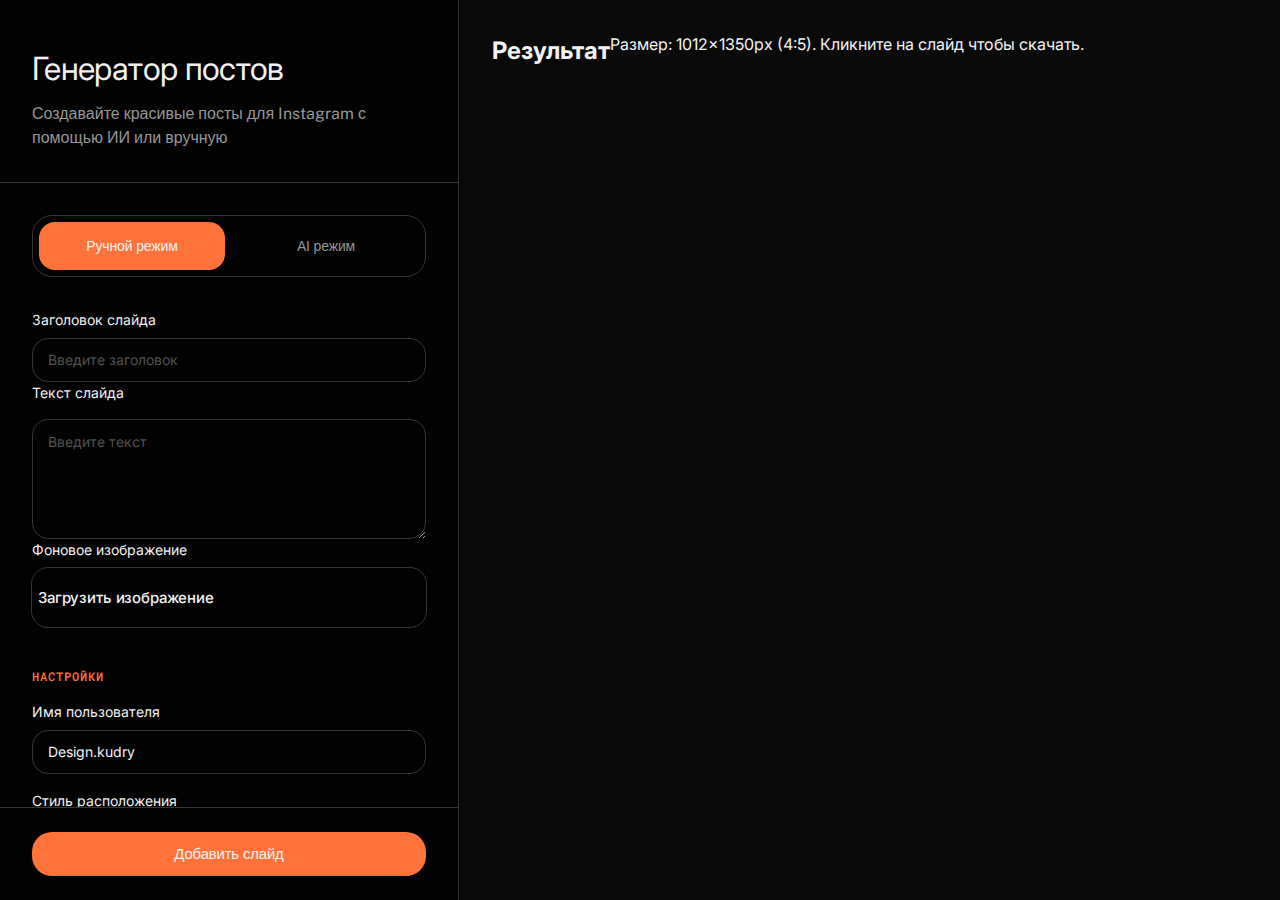
<file: index.html>
<!DOCTYPE html>
<html lang="ru">
<head>
    <meta charset="UTF-8">
    <meta name="viewport" content="width=device-width, initial-scale=1.0">
    <title>Генератор Постов для Instagram</title>
    <link rel="preconnect" href="https://fonts.googleapis.com">
    <link rel="preconnect" href="https://fonts.gstatic.com" crossorigin>
    <link href="https://fonts.googleapis.com/css2?family=Inter:wght@400;500;600;700&family=Public+Sans:wght@400;500;600&family=Roboto+Mono:wght@500&display=swap" rel="stylesheet">
    <link rel="stylesheet" href="styles-modern.css?v=9">
</head>
<body>
    <div class="container">
        <div class="form-container">
            <div class="form-header">
                <h1>Генератор постов</h1>
                <p>Создавайте красивые посты для Instagram с помощью ИИ или вручную</p>
            </div>

            <div class="form-body">
                <div class="mode-toggle">
                    <button id="manualModeBtn" class="active">Ручной режим</button>
                    <button id="aiModeBtn">AI режим</button>
                </div>

                <!-- Ручной режим -->
                <div id="manualMode" class="manual-mode active">
                    <div class="input-group">
                        <label for="slideTitle">
                            Заголовок слайда
                        </label>
                        <input type="text" id="slideTitle" placeholder="Введите заголовок">
                    </div>

                    <div class="input-group">
                        <label for="slideText">
                            Текст слайда
                            <span class="hint"></span>
                        </label>
                        <textarea 
                            id="slideText" 
                            placeholder="Введите текст"
                        ></textarea>
                    </div>

                    <div class="input-group">
                        <label for="slideImage">Фоновое изображение</label>
                        <input type="file" id="slideImage" accept="image/*" style="display: none;">
                        <button id="uploadImageBtn" class="btn-upload">Загрузить изображение</button>
                        <span id="imageFileName" class="file-name"></span>
                    </div>
                </div>

                <!-- AI режим -->
                <div id="aiMode" class="ai-mode">
                    <div class="input-group">
                        <label for="aiText">Текст для разбиения на слайды</label>
                        <textarea 
                            id="aiText" 
                            placeholder="Вставьте ваш текст здесь. AI автоматически разделит его на слайды..."
                        ></textarea>
                    </div>

                    <div class="input-group">
                        <label for="aiProvider">Провайдер AI</label>
                        <select id="aiProvider">
                            <option value="free">Авто-разбиение (без AI, работает всегда)</option>
                            <option value="groq">Groq (Бесплатно с регистрацией)</option>
                            <option value="openai">OpenAI (GPT-4)</option>
                            <option value="claude">Anthropic (Claude)</option>
                        </select>
                    </div>

                    <div class="input-group">
                        <label for="aiApiKey">API ключ</label>
                        <input type="password" id="aiApiKey" placeholder="Необязательно для Groq">
                        <span class="hint" id="apiKeyHint">Groq бесплатный, ключ не требуется. <a href="https://console.groq.com/keys" target="_blank">Получить ключ Groq</a></span>
                    </div>
                </div>

                <div class="settings-group">
                    <h3>Настройки</h3>
                    
                    <div class="input-group">
                        <label for="username">Имя пользователя</label>
                        <input type="text" id="username" value="Design.kudry" placeholder="Введите имя пользователя">
                    </div>

                    <div class="input-group">
                        <label for="layoutStyle">Стиль расположения</label>
                        <select id="layoutStyle">
                            <option value="top">Стиль 1 - Сверху</option>
                            <option value="center">Стиль 2 - По центру</option>
                            <option value="bottom">Стиль 3 - Снизу</option>
                        </select>
                    </div>

                    <div class="input-group">
                        <label for="overlayStyle">Стиль оверлея</label>
                        <select id="overlayStyle">
                            <option value="shadow">Тень</option>
                            <option value="gradient">Градиент</option>
                            <option value="none">Ничего</option>
                        </select>
                    </div>

                    <div class="input-group" id="opacityGroup">
                        <label for="opacity">Прозрачность фона</label>
                        <input type="range" id="opacity" min="0" max="100" value="60" step="5">
                        <span class="range-value" id="opacityValue">0.60</span>
                    </div>

                    <div class="input-group">
                        <label for="titleTextGap">Отступ заголовок → текст</label>
                        <input type="range" id="titleTextGap" min="0" max="100" value="32" step="4">
                        <span class="range-value" id="titleTextGapValue">32px</span>
                    </div>
                </div>

                <div class="settings-group">
                    <h3>Стиль текста</h3>
                    
                    <div class="input-group">
                        <label for="titleFont">Шрифт заголовка</label>
                        <select id="titleFont" class="font-select">
                            <option value="Helvetica" selected>Helvetica</option>
                            <option value="Inter">Inter</option>
                            <option value="Better VCR">Better VCR</option>
                            <option value="Brusnika">Brusnika</option>
                            <option value="Maki Sans">Maki Sans</option>
                            <option value="Nauryz">Nauryz</option>
                            <option value="custom">Свой шрифт (URL)</option>
                        </select>
                        <input type="text" id="titleFontCustom" placeholder="Например: https://fonts.googleapis.com/css2?family=Roboto:wght@400;700&display=swap" style="display: none; margin-top: 6px;">
                    </div>

                    <div class="input-group">
                        <label>Стиль заголовка</label>
                        <div class="inline-controls">
                            <select id="titleWeight">
                                <option value="300">Light</option>
                                <option value="400" selected>Regular</option>
                                <option value="500">Medium</option>
                                <option value="600">Semibold</option>
                                <option value="700">Bold</option>
                            </select>
                            <select id="titleSize">
                                <option value="32">32px</option>
                                <option value="36">36px</option>
                                <option value="40">40px</option>
                                <option value="44" selected>44px</option>
                                <option value="48">48px</option>
                                <option value="52">52px</option>
                                <option value="56">56px</option>
                                <option value="60">60px</option>
                                <option value="64">64px</option>
                                <option value="68">68px</option>
                                <option value="72">72px</option>
                                <option value="76">76px</option>
                                <option value="80">80px</option>
                            </select>
                        </div>
                    </div>

                    <div class="input-group">
                        <label for="textFont">Шрифт текста</label>
                        <select id="textFont" class="font-select">
                            <option value="Helvetica" selected>Helvetica</option>
                            <option value="Inter">Inter</option>
                            <option value="Better VCR">Better VCR</option>
                            <option value="Brusnika">Brusnika</option>
                            <option value="Maki Sans">Maki Sans</option>
                            <option value="Nauryz">Nauryz</option>
                            <option value="custom">Свой шрифт (URL)</option>
                        </select>
                        <input type="text" id="textFontCustom" placeholder="Например: https://fonts.googleapis.com/css2?family=Roboto:wght@400;700&display=swap" style="display: none; margin-top: 6px;">
                    </div>

                    <div class="input-group">
                        <label>Стиль текста</label>
                        <div class="inline-controls">
                            <select id="textWeight">
                                <option value="300">Light</option>
                                <option value="400" selected>Regular</option>
                                <option value="500">Medium</option>
                                <option value="600">Semibold</option>
                                <option value="700">Bold</option>
                            </select>
                            <select id="fontSize">
                                <option value="24">24px</option>
                                <option value="28">28px</option>
                                <option value="32">32px</option>
                                <option value="36">36px</option>
                                <option value="40" selected>40px</option>
                                <option value="44">44px</option>
                                <option value="48">48px</option>
                                <option value="52">52px</option>
                                <option value="56">56px</option>
                                <option value="60">60px</option>
                            </select>
                        </div>
                    </div>

                    <div class="input-group">
                        <label for="footerFont">Шрифт футера</label>
                        <select id="footerFont" class="font-select">
                            <option value="Helvetica" selected>Helvetica</option>
                            <option value="Inter">Inter</option>
                            <option value="Better VCR">Better VCR</option>
                            <option value="Brusnika">Brusnika</option>
                            <option value="Maki Sans">Maki Sans</option>
                            <option value="Nauryz">Nauryz</option>
                            <option value="custom">Свой шрифт (URL)</option>
                        </select>
                        <input type="text" id="footerFontCustom" placeholder="Например: https://fonts.googleapis.com/css2?family=Roboto:wght@400;700&display=swap" style="display: none; margin-top: 6px;">
                    </div>

                    <div class="input-group">
                        <label>Стиль футера</label>
                        <div class="inline-controls">
                            <select id="footerWeight">
                                <option value="300">Light</option>
                                <option value="400" selected>Regular</option>
                                <option value="500">Medium</option>
                                <option value="600">Semibold</option>
                                <option value="700">Bold</option>
                            </select>
                            <select id="footerSize">
                                <option value="24">24px</option>
                                <option value="28">28px</option>
                                <option value="32" selected>32px</option>
                                <option value="36">36px</option>
                                <option value="40">40px</option>
                                <option value="44">44px</option>
                                <option value="48">48px</option>
                            </select>
                        </div>
                    </div>
                </div>

                <div class="settings-group">
                    <h3>Цвета</h3>
                    
                    <div class="input-group">
                        <label>Цвет фона</label>
                        <div class="inline-controls">
                            <input type="color" id="bgColor" value="#667eea">
                            <input type="text" id="bgColorHex" value="#667eea" placeholder="#667eea">
                        </div>
                    </div>

                    <div class="input-group">
                        <label>Цвет заголовка</label>
                        <div class="inline-controls">
                            <input type="color" id="titleColor" value="#ffffff">
                            <input type="text" id="titleColorHex" value="#ffffff" placeholder="#ffffff">
                        </div>
                    </div>

                    <div class="input-group">
                        <label>Цвет текста</label>
                        <div class="inline-controls">
                            <input type="color" id="textColor" value="#ffffff">
                            <input type="text" id="textColorHex" value="#ffffff" placeholder="#ffffff">
                        </div>
                    </div>

                    <div class="input-group">
                        <label>Цвет подписи</label>
                        <div class="inline-controls">
                            <input type="color" id="footerColor" value="#ffffff">
                            <input type="text" id="footerColorHex" value="#ffffff" placeholder="#ffffff">
                        </div>
                    </div>
                </div>
            </div>

            <div class="form-footer">
                <button id="addSlideBtn" class="btn-add">Добавить слайд</button>
            </div>
        </div>

        <div class="results" id="results">
            <h2>Результат</h2>
            <p class="results-info">Размер: 1012×1350px (4:5). Кликните на слайд чтобы скачать.</p>
            <div id="slidesContainer" class="slides-container"></div>
        </div>
    </div>

    <script src="script.js"></script>
</body>
</html>
</file>
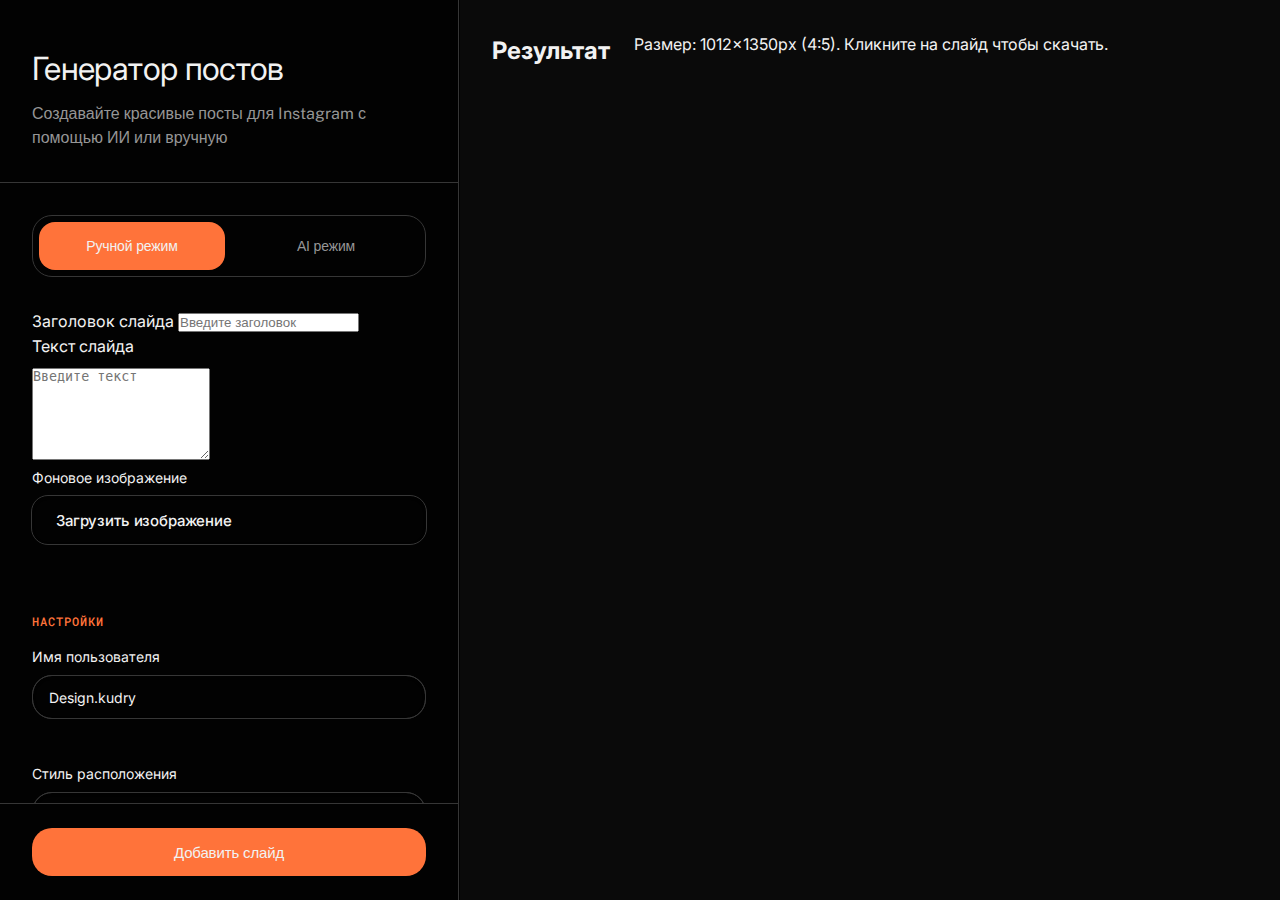
<file: index2.html>
<!DOCTYPE html>
<html lang="ru">
<head>
    <meta charset="UTF-8">
    <meta name="viewport" content="width=device-width, initial-scale=1.0">
    <title>Генератор Постов для Instagram</title>
    <link rel="preconnect" href="https://fonts.googleapis.com">
    <link rel="preconnect" href="https://fonts.gstatic.com" crossorigin>
    <link href="https://fonts.googleapis.com/css2?family=Inter:wght@400;500;600;700&family=Public+Sans:wght@400;500;600&family=Roboto+Mono:wght@500&display=swap" rel="stylesheet">
    <link rel="stylesheet" href="styles-modern.css?v=4">
    <style>
        .input-group { display: flex !important; flex-direction: column !important; margin-bottom: 28px !important; }
        .input-group input[type="text"],
        .input-group input[type="url"],
        .input-group input[type="password"],
        .input-group textarea,
        .input-group select { 
            width: 100% !important; 
            height: 44px !important;
            padding: 12px 16px !important; 
            background: #020202 !important; 
            color: #F2F2F2 !important; 
            border: 1px solid #363636 !important;
            border-radius: 20px !important;
            font-size: 14px !important;
        }
        .input-group textarea { 
            height: 120px !important; 
            min-height: 120px !important; 
            padding-top: 12px !important;
        }
        button { height: 48px !important; padding: 14px 24px !important; font-size: 15px !important; }
        .mode-toggle button { padding: 12px 20px !important; font-size: 14px !important; }
        .slide { width: 253px !important; flex-shrink: 0 !important; }
        .results { gap: 24px !important; padding: 32px !important; }
    </style>
</head>
<body>
    <div class="container">
        <div class="form-container">
            <div class="form-header">
                <h1>Генератор постов</h1>
                <p>Создавайте красивые посты для Instagram с помощью ИИ или вручную</p>
            </div>

            <div class="form-body">
                <div class="mode-toggle">
                    <button id="manualModeBtn" class="active">Ручной режим</button>
                    <button id="aiModeBtn">AI режим</button>
                </div>

                <!-- Ручной режим -->
                <div id="manualMode" class="manual-mode active">
                    <div class="input-section">
                        <label for="slideTitle">
                            Заголовок слайда
                        </label>
                        <input type="text" id="slideTitle" placeholder="Введите заголовок">
                    </div>

                    <div class="input-section">
                        <label for="slideText">
                            Текст слайда
                            <span class="hint"></span>
                        </label>
                        <textarea 
                            id="slideText" 
                            placeholder="Введите текст"
                            rows="6"
                        ></textarea>
                    </div>

                    <div class="input-group">
                        <label for="slideImage">Фоновое изображение</label>
                        <input type="file" id="slideImage" accept="image/*" style="display: none;">
                        <button id="uploadImageBtn" class="btn-upload">Загрузить изображение</button>
                        <span id="imageFileName" class="file-name"></span>
                    </div>
                </div>

                <!-- AI режим -->
                <div id="aiMode" class="ai-mode">
                    <div class="input-group">
                        <label for="aiText">Текст для разбиения на слайды</label>
                        <textarea 
                            id="aiText" 
                            placeholder="Вставьте ваш текст здесь. AI автоматически разделит его на слайды..."
                        ></textarea>
                    </div>

                    <div class="input-group">
                        <label for="aiProvider">Провайдер AI</label>
                        <select id="aiProvider">
                            <option value="free">Авто-разбиение (без AI, работает всегда)</option>
                            <option value="groq">Groq (Бесплатно с регистрацией)</option>
                            <option value="openai">OpenAI (GPT-4)</option>
                            <option value="claude">Anthropic (Claude)</option>
                        </select>
                    </div>

                    <div class="input-group">
                        <label for="aiApiKey">API ключ</label>
                        <input type="password" id="aiApiKey" placeholder="Необязательно для Groq">
                        <span class="hint" id="apiKeyHint">Groq бесплатный, ключ не требуется. <a href="https://console.groq.com/keys" target="_blank">Получить ключ Groq</a></span>
                    </div>
                </div>

                <div class="settings-group">
                    <h3>Настройки</h3>
                    
                    <div class="input-group">
                        <label for="username">Имя пользователя</label>
                        <input type="text" id="username" value="Design.kudry" placeholder="Введите имя пользователя">
                    </div>

                    <div class="input-group">
                        <label for="layoutStyle">Стиль расположения</label>
                        <select id="layoutStyle">
                            <option value="top">Стиль 1 - Сверху</option>
                            <option value="center">Стиль 2 - По центру</option>
                            <option value="bottom">Стиль 3 - Снизу</option>
                        </select>
                    </div>

                    <div class="input-group">
                        <label for="overlayStyle">Стиль оверлея</label>
                        <select id="overlayStyle">
                            <option value="shadow">Тень</option>
                            <option value="gradient">Градиент</option>
                            <option value="none">Ничего</option>
                        </select>
                    </div>

                    <div class="input-group" id="opacityGroup">
                        <label for="opacity">Прозрачность фона</label>
                        <input type="range" id="opacity" min="0" max="100" value="60" step="5">
                        <span class="range-value" id="opacityValue">0.60</span>
                    </div>

                    <div class="input-group">
                        <label for="titleTextGap">Отступ заголовок → текст</label>
                        <input type="range" id="titleTextGap" min="0" max="100" value="32" step="4">
                        <span class="range-value" id="titleTextGapValue">32px</span>
                    </div>
                </div>

                <div class="settings-group">
                    <h3>Стиль текста</h3>
                    
                    <div class="input-group">
                        <label for="titleFont">Шрифт заголовка</label>
                        <select id="titleFont" class="font-select">
                            <option value="Helvetica" selected>Helvetica</option>
                            <option value="Inter">Inter</option>
                            <option value="Better VCR">Better VCR</option>
                            <option value="Brusnika">Brusnika</option>
                            <option value="Maki Sans">Maki Sans</option>
                            <option value="Nauryz">Nauryz</option>
                            <option value="custom">Свой шрифт (URL)</option>
                        </select>
                        <input type="text" id="titleFontCustom" placeholder="Например: https://fonts.googleapis.com/css2?family=Roboto:wght@400;700&display=swap" style="display: none; margin-top: 6px;">
                    </div>

                    <div class="input-group">
                        <label>Стиль заголовка</label>
                        <div class="inline-controls">
                            <select id="titleWeight">
                                <option value="300">Light</option>
                                <option value="400" selected>Regular</option>
                                <option value="500">Medium</option>
                                <option value="600">Semibold</option>
                                <option value="700">Bold</option>
                            </select>
                            <select id="titleSize">
                                <option value="32">32px</option>
                                <option value="36">36px</option>
                                <option value="40">40px</option>
                                <option value="44" selected>44px</option>
                                <option value="48">48px</option>
                                <option value="52">52px</option>
                                <option value="56">56px</option>
                                <option value="60">60px</option>
                                <option value="64">64px</option>
                                <option value="68">68px</option>
                                <option value="72">72px</option>
                                <option value="76">76px</option>
                                <option value="80">80px</option>
                            </select>
                        </div>
                    </div>

                    <div class="input-group">
                        <label for="textFont">Шрифт текста</label>
                        <select id="textFont" class="font-select">
                            <option value="Helvetica" selected>Helvetica</option>
                            <option value="Inter">Inter</option>
                            <option value="Better VCR">Better VCR</option>
                            <option value="Brusnika">Brusnika</option>
                            <option value="Maki Sans">Maki Sans</option>
                            <option value="Nauryz">Nauryz</option>
                            <option value="custom">Свой шрифт (URL)</option>
                        </select>
                        <input type="text" id="textFontCustom" placeholder="Например: https://fonts.googleapis.com/css2?family=Roboto:wght@400;700&display=swap" style="display: none; margin-top: 6px;">
                    </div>

                    <div class="input-group">
                        <label>Стиль текста</label>
                        <div class="inline-controls">
                            <select id="textWeight">
                                <option value="300">Light</option>
                                <option value="400" selected>Regular</option>
                                <option value="500">Medium</option>
                                <option value="600">Semibold</option>
                                <option value="700">Bold</option>
                            </select>
                            <select id="fontSize">
                                <option value="24">24px</option>
                                <option value="28">28px</option>
                                <option value="32">32px</option>
                                <option value="36">36px</option>
                                <option value="40" selected>40px</option>
                                <option value="44">44px</option>
                                <option value="48">48px</option>
                                <option value="52">52px</option>
                                <option value="56">56px</option>
                                <option value="60">60px</option>
                            </select>
                        </div>
                    </div>

                    <div class="input-group">
                        <label for="footerFont">Шрифт футера</label>
                        <select id="footerFont" class="font-select">
                            <option value="Helvetica" selected>Helvetica</option>
                            <option value="Inter">Inter</option>
                            <option value="Better VCR">Better VCR</option>
                            <option value="Brusnika">Brusnika</option>
                            <option value="Maki Sans">Maki Sans</option>
                            <option value="Nauryz">Nauryz</option>
                            <option value="custom">Свой шрифт (URL)</option>
                        </select>
                        <input type="text" id="footerFontCustom" placeholder="Например: https://fonts.googleapis.com/css2?family=Roboto:wght@400;700&display=swap" style="display: none; margin-top: 6px;">
                    </div>

                    <div class="input-group">
                        <label>Стиль футера</label>
                        <div class="inline-controls">
                            <select id="footerWeight">
                                <option value="300">Light</option>
                                <option value="400" selected>Regular</option>
                                <option value="500">Medium</option>
                                <option value="600">Semibold</option>
                                <option value="700">Bold</option>
                            </select>
                            <select id="footerSize">
                                <option value="24">24px</option>
                                <option value="28">28px</option>
                                <option value="32" selected>32px</option>
                                <option value="36">36px</option>
                                <option value="40">40px</option>
                                <option value="44">44px</option>
                                <option value="48">48px</option>
                            </select>
                        </div>
                    </div>
                </div>

                <div class="settings-group">
                    <h3>Цвета</h3>
                    
                    <div class="input-group">
                        <label>Цвет фона</label>
                        <div class="inline-controls">
                            <input type="color" id="bgColor" value="#667eea">
                            <input type="text" id="bgColorHex" value="#667eea" placeholder="#667eea">
                        </div>
                    </div>

                    <div class="input-group">
                        <label>Цвет заголовка</label>
                        <div class="inline-controls">
                            <input type="color" id="titleColor" value="#ffffff">
                            <input type="text" id="titleColorHex" value="#ffffff" placeholder="#ffffff">
                        </div>
                    </div>

                    <div class="input-group">
                        <label>Цвет текста</label>
                        <div class="inline-controls">
                            <input type="color" id="textColor" value="#ffffff">
                            <input type="text" id="textColorHex" value="#ffffff" placeholder="#ffffff">
                        </div>
                    </div>

                    <div class="input-group">
                        <label>Цвет подписи</label>
                        <div class="inline-controls">
                            <input type="color" id="footerColor" value="#ffffff">
                            <input type="text" id="footerColorHex" value="#ffffff" placeholder="#ffffff">
                        </div>
                    </div>
                </div>
            </div>

            <div class="form-footer">
                <button id="addSlideBtn" class="btn-add">Добавить слайд</button>
            </div>
        </div>

        <div class="results" id="results">
            <h2>Результат</h2>
            <p class="results-info">Размер: 1012×1350px (4:5). Кликните на слайд чтобы скачать.</p>
            <div id="slidesContainer" class="slides-container"></div>
        </div>
    </div>

    <script src="script.js"></script>
</body>
</html>
</file>
<file: styles-modern.css>
@font-face {
    font-family: 'Better VCR';
    src: url('BetterVCR9.0.1.ttf') format('truetype');
    font-weight: 400;
    font-style: normal;
    font-display: swap;
}

@font-face {
    font-family: 'Brusnika';
    src: url('Brusnika-normal_version_02.otf') format('opentype');
    font-weight: 400;
    font-style: normal;
    font-display: swap;
}

@font-face {
    font-family: 'Maki Sans';
    src: url('MakiSans-Regular.otf') format('opentype');
    font-weight: 400;
    font-style: normal;
    font-display: swap;
}

@font-face {
    font-family: 'Maki Sans';
    src: url('MakiSans-Bold.otf') format('opentype');
    font-weight: 700;
    font-style: normal;
    font-display: swap;
}

@font-face {
    font-family: 'Nauryz';
    src: url('NAURYZREDKEDS.ttf') format('truetype');
    font-weight: 400;
    font-style: normal;
    font-display: swap;
}

* {
    margin: 0;
    padding: 0;
    box-sizing: border-box;
}

body {
    font-family: 'Inter', -apple-system, BlinkMacSystemFont, 'Segoe UI', sans-serif;
    background: #020202;
    color: #F2F2F2;
    line-height: 1.6;
    -webkit-font-smoothing: antialiased;
    --primary-bg: #020202;
    --secondary-bg: #161616;
    --border-color: #363636;
    --text-primary: #F2F2F2;
    --text-secondary: #969696;
    --accent-color: #FF733A;
    --accent-hover: #ff8554;
}

.container {
    display: grid;
    grid-template-columns: 460px 1fr;
    height: 100vh;
    gap: 0;
}

.form-container {
    width: 459px;
    min-width: 459px;
    max-width: 459px;
    background: #020202;
    display: flex;
    flex-direction: column;
    border-right: 1px solid #363636;
    overflow: hidden;
    box-sizing: border-box;
}

.form-header {
    padding: 48px 32px 32px 32px;
    border-bottom: 1px solid #363636;
    background: #020202;
}

.form-header h1 {
    font-size: 32px;
    font-weight: 400;
    margin-bottom: 12px;
    color: var(--text-primary);
    letter-spacing: -0.02em;
    line-height: 1.3;
}

.form-header p {
    font-size: 16px;
    color: var(--text-secondary);
    line-height: 1.5;
    font-weight: 400;
    font-family: 'Public Sans', -apple-system, sans-serif;
}

.form-body {
    overflow-y: auto;
    overflow-x: hidden;
    padding: 32px;
    background: #020202;
    display: flex;
    flex-direction: column;
    gap: 32px;
    flex-shrink: 1;
    min-height: 0;
}

/* Скроллбар */
.form-body::-webkit-scrollbar {
    width: 8px;
}

.form-body::-webkit-scrollbar-track {
    background: transparent;
}

.form-body::-webkit-scrollbar-thumb {
    background: #363636;
    border-radius: 10px;
}

.form-body::-webkit-scrollbar-thumb:hover {
    background: #505050;
}

/* Режимы */
.mode-toggle {
    display: flex;
    gap: 8px;
    margin-bottom: 0;
    background: var(--primary-bg);
    padding: 6px;
    border-radius: 20px;
    border: 1px solid var(--border-color);
}

.mode-toggle button {
    flex: 1;
    padding: 12px 20px;
    border: none;
    background: rgba(255, 255, 255, 0);
    border-radius: 16px;
    font-size: 14px;
    font-weight: 400;
    color: var(--text-secondary);
    cursor: pointer;
    transition: all 0.3s cubic-bezier(0.4, 0, 0.2, 1);
}

.mode-toggle button:hover:not(.active) {
    color: #F2F2F2;
    background: rgba(255, 115, 58, 0.1);
}

.mode-toggle button.active {
    background: var(--accent-color);
    color: var(--text-primary);
    font-weight: 500;
}

/* Группы настроек */
.settings-sections {
    display: flex;
    flex-direction: column;
    gap: 48px;
}

.settings-group {
    display: flex;
    flex-direction: column;
    gap: 16px;
}

.settings-group h3 {
    font-size: 12px;
    font-weight: 500;
    margin-bottom: 0;
    color: var(--accent-color);
    text-transform: uppercase;
    letter-spacing: 0.96px;
    font-family: 'Roboto Mono', 'Courier New', monospace;
    line-height: 18px;
}

.settings-content {
    display: flex;
    flex-direction: column;
    gap: 18px;
}

/* Инпуты */
.input-group {
    margin-bottom: 0;
    display: flex;
    flex-direction: column;
    gap: 8px;
}

.input-group label {
    display: block;
    margin-bottom: 0;
    font-size: 14px;
    font-weight: 400;
    color: var(--text-primary);
    line-height: 21px;
}

.input-group input[type="text"],
.input-group input[type="url"],
.input-group input[type="password"],
.input-group textarea,
.input-group select {
    width: 100%;
    padding: 12px 16px;
    border: none;
    outline: 1px solid var(--border-color);
    outline-offset: -1px;
    border-radius: 16px;
    font-size: 14px;
    font-family: inherit;
    transition: all 0.3s cubic-bezier(0.4, 0, 0.2, 1);
    background: var(--primary-bg) !important;
    color: var(--text-primary) !important;
    height: 44px;
    box-shadow: 0px 1px 2px 1px rgba(0, 0, 0, 0.40) inset;
    line-height: 17px;
}

.input-group select {
    appearance: none;
    -webkit-appearance: none;
    -moz-appearance: none;
    background-image: url('data:image/svg+xml;utf8,<svg width="16" height="16" viewBox="0 0 16 16" fill="none" xmlns="http://www.w3.org/2000/svg"><path fill-rule="evenodd" clip-rule="evenodd" d="M2.96967 5.46967C3.26256 5.17678 3.73744 5.17678 4.03033 5.46967L8 9.43934L11.9697 5.46967C12.2626 5.17678 12.7374 5.17678 13.0303 5.46967C13.3232 5.76256 13.3232 6.23744 13.0303 6.53033L8.53033 11.0303C8.23744 11.3232 7.76256 11.3232 7.46967 11.0303L2.96967 6.53033C2.67678 6.23744 2.67678 5.76256 2.96967 5.46967Z" fill="white"/></svg>');
    background-repeat: no-repeat;
    background-position: right 16px center;
    background-size: 16px 16px;
    padding-right: 40px;
    background-color: var(--primary-bg) !important;
}

.input-group textarea {
    height: auto !important;
    min-height: 120px;
    resize: vertical;
    line-height: 1.6;
    padding-top: 12px;
}

.input-group input:hover,
.input-group textarea:hover,
.input-group select:hover {
    outline-color: #505050;
}

.input-group input:focus,
.input-group textarea:focus,
.input-group select:focus {
    outline-color: var(--accent-color);
    box-shadow: 0px 1px 2px 1px rgba(0, 0, 0, 0.40) inset,
                0 0 0 3px rgba(255, 115, 58, 0.15);
}

.input-group input::placeholder,
.input-group textarea::placeholder {
    color: #505050;
    opacity: 1;
}

.hint {
    display: block;
    margin-top: 8px;
    font-size: 13px;
    color: var(--text-secondary);
    line-height: 1.5;
}

.hint a {
    color: var(--accent-color);
    text-decoration: none;
    transition: color 0.2s;
}

.hint a:hover {
    color: var(--accent-hover);
    text-decoration: underline;
}

/* Слайдеры */
.range-container {
    display: flex;
    flex-direction: column;
    gap: 10px;
}

.range-header {
    display: flex;
    justify-content: space-between;
    align-items: flex-start;
    min-height: 23px;
}

.range-header label {
    color: var(--text-primary);
    font-size: 14px;
    font-weight: 400;
    line-height: 21px;
    margin: 0;
}

.range-slider-wrapper {
    height: 38px;
    padding-top: 16px;
    padding-bottom: 16px;
    display: flex;
    flex-direction: column;
}

.input-group input[type="range"] {
    width: 100%;
    height: 6px;
    background: #363636;
    border-radius: 10px;
    outline: none;
    -webkit-appearance: none;
    margin: 0;
}

.input-group input[type="range"]::-webkit-slider-thumb {
    -webkit-appearance: none;
    appearance: none;
    width: 20px;
    height: 20px;
    background: #FF733A;
    cursor: pointer;
    border-radius: 4px;
    transition: all 0.3s cubic-bezier(0.4, 0, 0.2, 1);
}

.input-group input[type="range"]::-webkit-slider-thumb:hover {
    background: #FF8554;
}

.input-group input[type="range"]::-moz-range-thumb {
    width: 20px;
    height: 20px;
    background: #FF733A;
    cursor: pointer;
    border-radius: 4px;
    border: none;
    transition: all 0.3s cubic-bezier(0.4, 0, 0.2, 1);
}

.input-group input[type="range"]::-moz-range-thumb:hover {
    background: #FF8554;
}

.range-value {
    display: inline-block;
    min-width: 60px;
    text-align: right;
    font-size: 14px;
    color: #969696;
    font-weight: 500;
    line-height: 22.4px;
}

/* Кнопка загрузки файла */
.btn-upload {
    width: 100%;
    padding: 12px 16px 12px 6px;
    background: var(--primary-bg);
    border: none;
    border-radius: 16px;
    cursor: pointer;
    transition: all 0.3s cubic-bezier(0.4, 0, 0.2, 1);
    font-family: 'Inter', -apple-system, BlinkMacSystemFont, sans-serif;
    box-shadow: 0px 1px 2px 1px rgba(0, 0, 0, 0.40) inset;
    outline: 1px solid var(--border-color);
    outline-offset: -0.5px;
    display: flex;
    align-items: center;
    gap: 12px;
    text-align: left;
    height: 59px;
}

.btn-upload-icon {
    width: 46px;
    height: 46px;
    background: rgba(54, 54, 54, 0.46);
    border-radius: 16.59px;
    flex-shrink: 0;
    display: flex;
    align-items: center;
    justify-content: center;
    color: #969696;
    font-size: 14px;
    background-image: url('paperclip.svg');
    background-repeat: no-repeat;
    background-position: center;
    background-size: 20px 20px;
}

.btn-upload-content {
    display: flex;
    flex-direction: column;
    gap: 2px;
}

.btn-upload-title {
    color: var(--text-primary);
    font-size: 14px;
    font-weight: 400;
}

.btn-upload-subtitle {
    color: #505050;
    font-size: 12px;
    font-weight: 400;
}

.btn-upload:hover {
    outline-color: #505050;
}

/* Inline controls */
.inline-controls {
    display: flex;
    gap: 8px;
    align-items: stretch;
}

.inline-controls > * {
    flex: 1;
}

.inline-controls select {
    appearance: none;
    -webkit-appearance: none;
    -moz-appearance: none;
    background-image: url('data:image/svg+xml;utf8,<svg width="16" height="16" viewBox="0 0 16 16" fill="none" xmlns="http://www.w3.org/2000/svg"><path fill-rule="evenodd" clip-rule="evenodd" d="M2.96967 5.46967C3.26256 5.17678 3.73744 5.17678 4.03033 5.46967L8 9.43934L11.9697 5.46967C12.2626 5.17678 12.7374 5.17678 13.0303 5.46967C13.3232 5.76256 13.3232 6.23744 13.0303 6.53033L8.53033 11.0303C8.23744 11.3232 7.76256 11.3232 7.46967 11.0303L2.96967 6.53033C2.67678 6.23744 2.67678 5.76256 2.96967 5.46967Z" fill="white"/></svg>');
    background-repeat: no-repeat;
    background-position: right 16px center;
    background-size: 16px 16px;
    padding-right: 40px;
    width: 100%;
    padding: 12px 16px;
    border: none;
    outline: 1px solid var(--border-color);
    outline-offset: -1px;
    border-radius: 16px;
    font-size: 14px;
    font-family: inherit;
    transition: all 0.3s cubic-bezier(0.4, 0, 0.2, 1);
    background-color: var(--primary-bg);
    color: var(--text-primary);
    height: 44px;
    box-shadow: 0px 1px 2px 1px rgba(0, 0, 0, 0.40) inset;
    line-height: 17px;
}

.inline-controls select:hover {
    outline-color: #505050;
}

.inline-controls select:focus {
    outline-color: var(--accent-color);
    box-shadow: 0px 1px 2px 1px rgba(0, 0, 0, 0.40) inset,
                0 0 0 3px rgba(255, 115, 58, 0.15);
}

/* Группа стилей шрифта */
.font-style-group {
    display: flex;
    flex-direction: column;
    gap: 12px;
}

/* Кнопки */
button {
    width: 100%;
    padding: 14px 24px;
    background: var(--accent-color);
    color: var(--text-primary);
    border: none;
    border-radius: 20px;
    font-size: 15px;
    font-weight: 500;
    cursor: pointer;
    transition: all 0.3s cubic-bezier(0.4, 0, 0.2, 1);
    height: 48px;
    letter-spacing: -0.01em;
    position: relative;
    overflow: hidden;
}

button:hover {
    background: var(--accent-hover);
    transform: translateY(-2px);
    box-shadow: 0px 25px 125px -4px rgba(255, 255, 255, 0.12) inset,
                0 8px 32px rgba(255, 115, 58, 0.4),
                0 0 20px rgba(255, 115, 58, 0.3);
}

button:active {
    transform: translateY(0);
    box-shadow: 0 2px 8px rgba(255, 115, 58, 0.2);
}

button:disabled {
    background: #363636;
    color: #505050;
    cursor: not-allowed;
    transform: none;
}

/* Кнопка добавления слайда */
.btn-add {
    align-self: stretch;
    height: 44px;
    padding: 14px 24px;
    background: var(--accent-color);
    overflow: hidden;
    border-radius: 20px;
    justify-content: center;
    align-items: center;
    display: inline-flex;
    color: var(--text-primary);
    font-size: 14.9px;
    font-family: Arial, sans-serif;
    font-weight: 400;
    word-wrap: break-word;
    border: none;
    cursor: pointer;
    transition: all 0.3s cubic-bezier(0.4, 0, 0.2, 1);
}

.btn-add:hover {
    background: #FF8554;
    box-shadow: 0px 4px 16px rgba(255, 115, 58, 0.25);
    transform: none;
}

.btn-add:active {
    transform: scale(0.98);
}

/* Кастомные кнопки */
.font-select,
.input-group select {
    cursor: pointer;
    appearance: none;
    -webkit-appearance: none;
    -moz-appearance: none;
    background-image: url('data:image/svg+xml;charset=UTF-8,%3csvg width="14" height="8" viewBox="0 0 14 8" fill="none" xmlns="http://www.w3.org/2000/svg"%3e%3cpath d="M1 1L7 7L13 1" stroke="%23969696" stroke-width="2" stroke-linecap="round" stroke-linejoin="round"/%3e%3c/svg%3e');
    background-repeat: no-repeat;
    background-position: right 20px center;
    padding-right: 48px;
}

.font-select option,
.input-group select option {
    padding: 12px;
    background: var(--primary-bg);
    color: var(--text-primary);
}

/* Результаты */
.results {
    display: flex;
    flex-wrap: wrap;
    gap: 0;
    padding: 32px;
    align-content: flex-start;
    overflow-y: auto;
    overflow-x: hidden;
    background: #0a0a0a;
}

.results::-webkit-scrollbar {
    width: 10px;
}

.results::-webkit-scrollbar-track {
    background: #020202;
}

.results::-webkit-scrollbar-thumb {
    background: #363636;
    border-radius: 10px;
}

.results::-webkit-scrollbar-thumb:hover {
    background: #505050;
}

.slides-container {
    width: 100%;
    display: flex;
    flex-wrap: wrap;
    justify-content: space-between;
    align-items: center;
    align-content: center;
    gap: 32px 18px;
}

.slide-wrapper {
    width: 289px;
    flex-direction: column;
    justify-content: flex-end;
    align-items: flex-end;
    gap: 12px;
    display: inline-flex;
    cursor: grab;
    transition: opacity 0.3s, transform 0.3s;
}

.slide-wrapper:active {
    cursor: grabbing;
}

.slide-wrapper.dragging {
    opacity: 0.5;
}

.slide-wrapper.drag-over {
    transform: scale(1.05);
    box-shadow: 0 0 0 3px var(--accent-color);
    border-radius: 20px;
}

.slide-preview {
    align-self: stretch;
    height: 386px;
    border-radius: 20px;
    border: 1px solid #363636;
    cursor: pointer;
    transition: all 0.4s cubic-bezier(0.4, 0, 0.2, 1);
    display: block;
    object-fit: cover;
    background: var(--secondary-bg);
}

.slide-preview:hover {
    transform: scale(1.02);
    box-shadow: 0 16px 48px rgba(255, 115, 58, 0.2);
    border-color: var(--accent-color);
}

.slide-controls {
    align-self: stretch;
    justify-content: space-between;
    align-items: flex-start;
    display: inline-flex;
}

.slide-btn {
    width: 108px;
    height: 34px;
    padding-left: 16px;
    padding-right: 16px;
    background: #FF733A;
    border-radius: 12px;
    justify-content: center;
    align-items: center;
    gap: 8px;
    display: flex;
    color: #F2F2F2;
    font-size: 14px;
    font-family: Arial, sans-serif;
    font-weight: 400;
    border: none;
    cursor: pointer;
    transition: all 0.2s ease;
}

.slide-btn:hover {
    background: #FF8554;
    transform: translateY(-1px);
}

.slide-btn:active {
    transform: translateY(0);
}

.slide-btn-secondary {
    width: 34px;
    height: 34px;
    background: rgba(54, 54, 54, 0.46);
    border-radius: 12px;
    flex-direction: column;
    justify-content: center;
    align-items: center;
    display: inline-flex;
    border: none;
    cursor: pointer;
    transition: all 0.2s ease;
    padding: 0;
}

.slide-btn-secondary:hover {
    background: rgba(80, 80, 80, 0.6);
    transform: translateY(-1px);
}

.slide-btn-secondary:active {
    transform: translateY(0);
}

/* Иконки в кнопках */
.slide-btn svg {
    width: 16px;
    height: 16px;
    flex-shrink: 0;
}

.slide-btn-secondary svg {
    width: 16px;
    height: 16px;
    flex-shrink: 0;
}

.slide-btn span {
    text-align: center;
    color: #F2F2F2;
    font-size: 14px;
    font-family: Arial, sans-serif;
    font-weight: 400;
}

.slide-wrapper.editing .slide-preview {
    border: 2px solid var(--accent-color);
    box-shadow: 0 0 0 4px rgba(255, 115, 58, 0.2);
}

/* Footer */
.form-footer {
    align-self: stretch;
    padding: 24px 32px;
    background: #020202;
    border-top: 1px solid #363636;
    flex-direction: column;
    justify-content: flex-start;
    align-items: stretch;
    display: flex;
}

/* Дополнительные элементы */
.color-wrapper {
    display: flex;
    align-items: center;
    padding: 12px 7px 12px 16px;
    background: var(--primary-bg);
    border-radius: 16px;
    outline: 1px solid var(--border-color);
    outline-offset: -1px;
    box-shadow: 0px 1px 2px 1px rgba(0, 0, 0, 0.40) inset;
    gap: 8px;
    height: 44px;
}

.color-wrapper input[type="text"] {
    flex: 1;
    background: transparent !important;
    border: none !important;
    outline: none !important;
    box-shadow: none !important;
    padding: 0 !important;
    height: auto !important;
    color: var(--text-primary);
}

.color-wrapper input[type="color"] {
    width: 28px;
    height: 28px;
    border: 1px solid var(--border-color);
    border-radius: 1000px;
    cursor: pointer;
    background: transparent;
    padding: 0;
    box-shadow: 0px 1px 2px 1px rgba(0, 0, 0, 0.40) inset;
    transition: all 0.3s cubic-bezier(0.4, 0, 0.2, 1);
}

.color-wrapper input[type="color"]:hover {
    border-color: #505050;
}

.color-wrapper input[type="color"]::-webkit-color-swatch-wrapper {
    padding: 0;
    border-radius: 1000px;
}

.color-wrapper input[type="color"]::-webkit-color-swatch {
    border: none;
    border-radius: 1000px;
}

/* Скрыть режимы которых нет */
.manual-mode,
.ai-mode {
    display: none;
}

.manual-mode.active,
.ai-mode.active {
    display: block;
}

/* Empty state */
.empty-state {
    display: flex;
    flex-direction: column;
    align-items: center;
    justify-content: center;
    height: 100%;
    text-align: center;
    padding: 48px;
    color: #969696;
}

.empty-state h2 {
    font-size: 26px;
    font-weight: 400;
    color: #F2F2F2;
    margin-bottom: 12px;
    letter-spacing: -0.02em;
    line-height: 1.6;
}

.empty-state p {
    font-size: 16px;
    line-height: 1.5;
    font-family: 'Public Sans', sans-serif;
}

/* Адаптивность */
@media (max-width: 1200px) {
    .container {
        grid-template-columns: 400px 1fr;
    }
    
    .results {
        gap: 32px;
        padding: 40px;
    }
}

@media (max-width: 900px) {
    .container {
        grid-template-columns: 1fr;
        grid-template-rows: auto 1fr;
    }
    
    .form-container {
        border-right: none;
        border-bottom: 1px solid #363636;
        max-height: 50vh;
    }
    
    .results {
        padding: 32px;
        gap: 24px;
    }
}
</file>
